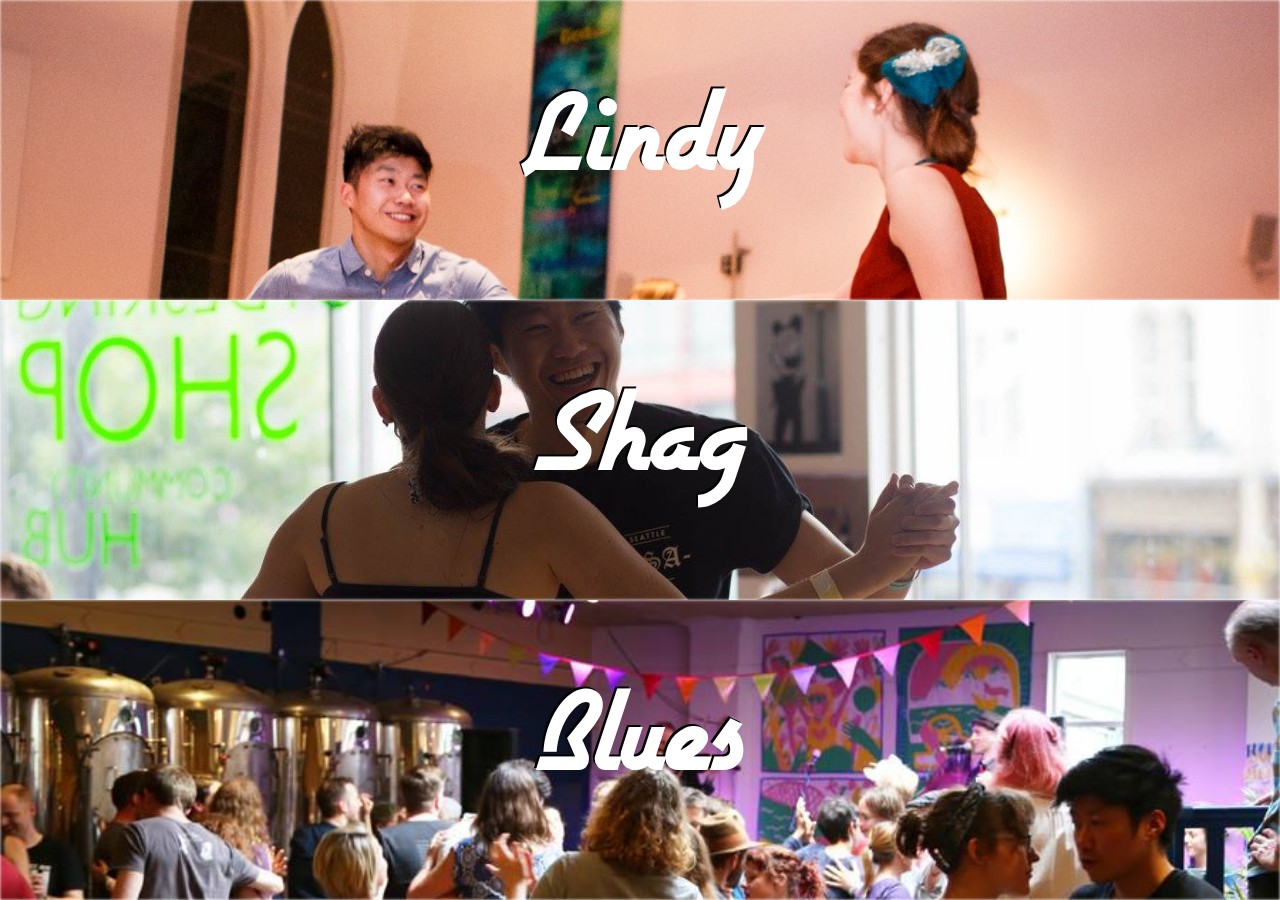
<file: index.html>
<!DOCTYPE html>
<html>
	<head>
		<meta charset="UTF-8">
		<meta name="apple-mobile-web-app-capable" content="yes">
		<meta name="viewport" content="width=device-width, initial-scale=1">
		<meta name="description" content="">
		<meta rel="author" href="">
		<meta rel="publisher" href="">
		<meta name="theme-color" content="#ffffff">

		<title>ilovedancing</title>
		<link rel="apple-touch-icon" sizes="180x180" href="/favicons/apple-touch-icon.png">
		<link rel="icon" type="image/png" sizes="32x32" href="/favicons/favicon-32x32.png">
		<link rel="icon" type="image/png" sizes="16x16" href="/favicons/favicon-16x16.png">
		<link rel="manifest" href="/favicons/manifest.json">
		<link rel="mask-icon" href="/favicons/safari-pinned-tab.svg" color="#5bbad5">
		<link rel="stylesheet" href="assets/css/main.css">
	</head>
	<body>

		<div class="panels">
	<div class="panel panel-1">
		<p class="blurb">The Lindy hop is an American dance which was born in Harlem, New York City in 1928. <br/> In its development, the Lindy hop combined elements of both partnered and solo dancing by using the movements, and improvisation of African-American dances along with the formal eight-count structure of European partner dances. <br/> Lindy hop is sometimes referred to as a street dance, referring to its improvisational and social nature.
</p>
		<p class="title">Lindy</p>
	</div>
	<div class="panel panel-2">
		<p class="blurb">The Collegiate Shag (or "Shag") is a partner dance done primarily to uptempo swing. <br/> It belongs to the swing family of American vernacular dances that arose in the 1920s and 30s. It is believed that the dance originated within the African American community[1] of the Carolinas in the 1920s, later spreading across the United States during the 1930s. <br/> Because the basic step takes up such a small space, the Shag can also be danced to fast music.
</p>
		<p class="title">Shag</p>
	</div>
	<div class="panel panel-3">
		<p class="blurb">Blues dancing is a family of historical dances that developed alongside and were danced to blues music, or the contemporary dances that are danced in that aesthetic. <br/> There are now blues dancing communities throughout the international swing dancing community, though local communities vary, reflecting local social and cultural values and contexts. The spread of blues dancing has been largely a result of individual dancers traveling between local communities and establishing blues scenes.
</p>
		<p class="title">Blues</p>
	</div>
</div>

		<script src="assets/js/functions.js"></script>
	</body>
</html>
</file>
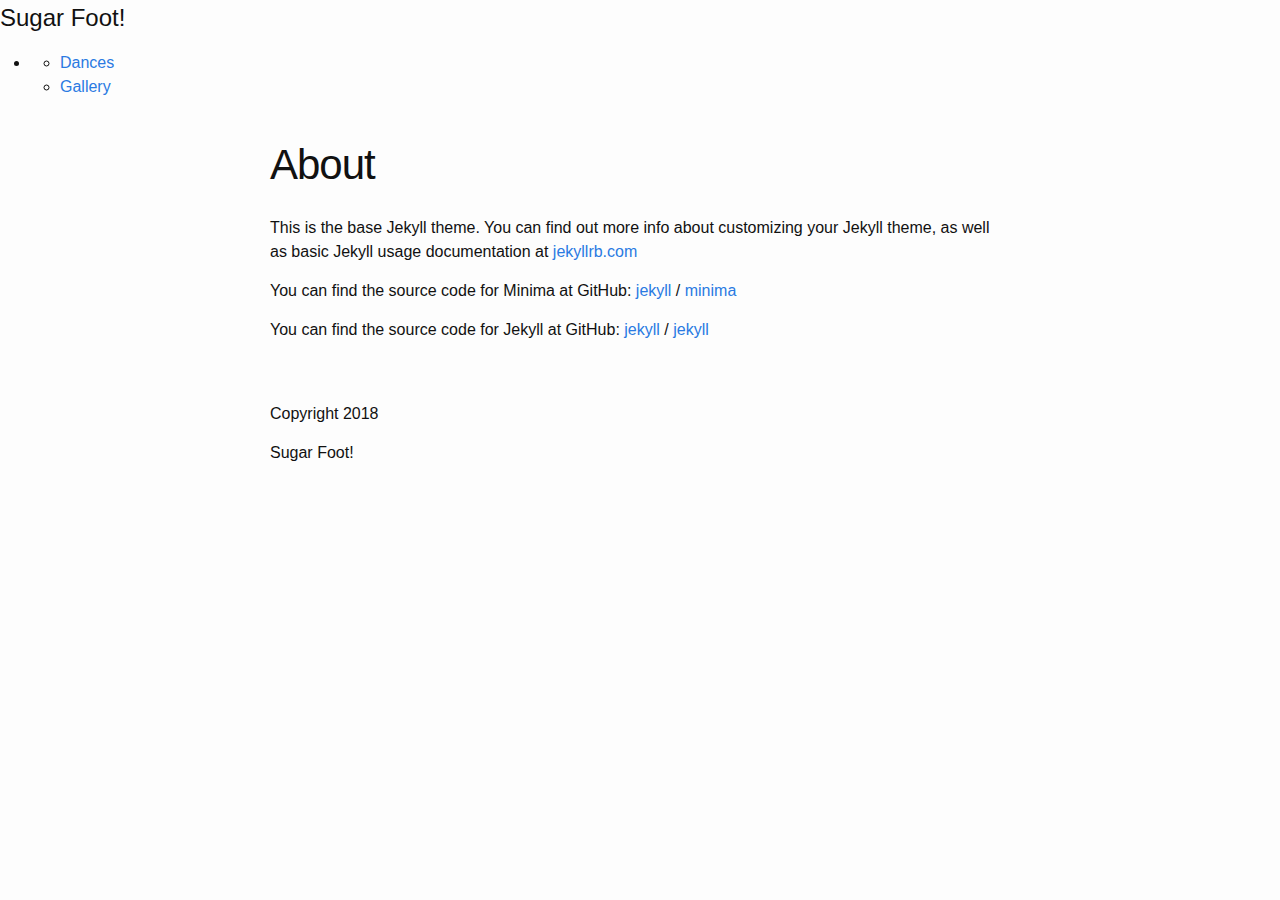
<file: about/index.html>
<!DOCTYPE html>
<html lang="en">

  <head>
  <meta charset="utf-8">
  <meta http-equiv="X-UA-Compatible" content="IE=edge">
  <meta name="viewport" content="width=device-width, initial-scale=1">
  <!-- Begin Jekyll SEO tag v2.4.0 -->
<title>About</title>
<meta name="generator" content="Jekyll v3.7.0" />
<meta property="og:title" content="About" />
<meta property="og:locale" content="en_US" />
<link rel="canonical" href="http://localhost:8800/about/" />
<meta property="og:url" content="http://localhost:8800/about/" />
<script type="application/ld+json">
{"@type":"WebSite","url":"http://localhost:8800/about/","headline":"About","@context":"http://schema.org"}</script>
<!-- End Jekyll SEO tag -->

  <link rel="stylesheet" href="/assets/main.css">
  <link rel="alternate" type="application/rss+xml" title="" href="/feed.xml">
  
</head>


  <body>

    <header>

	<h2>Sugar Foot!</h2>
	<nav>
		<ul class="outerUL">
			<li>
				<div class="navLine">
					<div></div>
				</div>
				<ul class="dropDown">
					<li>
						<a href="#">Dances</a>
					</li>
					<li>
						<a href="#" class="notAvailable">Gallery</a>
					</li>
				</ul>
			</li>
		</ul>
	</nav>
</header>

    <main class="page-content" aria-label="Content">
      <div class="wrapper">
        <article class="post">

  <header class="post-header">
    <h1 class="post-title">About</h1>
  </header>

  <div class="post-content">
    <p>This is the base Jekyll theme. You can find out more info about customizing your Jekyll theme, as well as basic Jekyll usage documentation at <a href="https://jekyllrb.com/">jekyllrb.com</a></p>

<p>You can find the source code for Minima at GitHub:
<a href="https://github.com/jekyll">jekyll</a> /
<a href="https://github.com/jekyll/minima">minima</a></p>

<p>You can find the source code for Jekyll at GitHub:
<a href="https://github.com/jekyll">jekyll</a> /
<a href="https://github.com/jekyll/jekyll">jekyll</a></p>


  </div>

</article>

      </div>
    </main>

    <footer class="footer">

	<div class="container">
		<div class="wrapper">
			<div class="copyRight">
				<h4>
					Copyright 2018
				</h4>			
			</div>
			<div class="footerText">
				<h4>
					Sugar Foot!
				</h4>			
			</div>
		</div>
	</div>
</footer>

  </body>

</html>
</file>
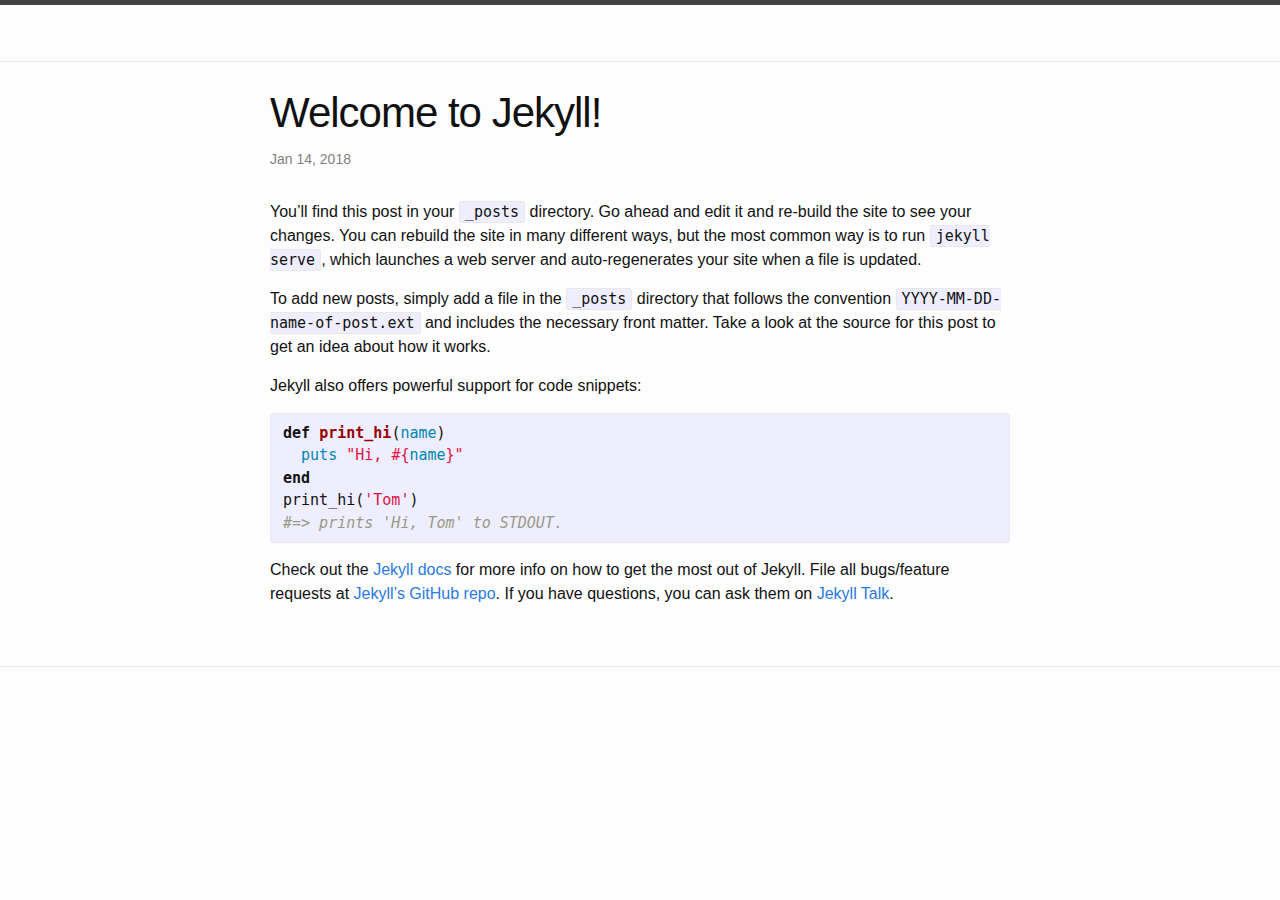
<file: jekyll/update/2018/01/14/welcome-to-jekyll.html>
<!DOCTYPE html>
<html lang="en">

  <head>
  <meta charset="utf-8">
  <meta http-equiv="X-UA-Compatible" content="IE=edge">
  <meta name="viewport" content="width=device-width, initial-scale=1">
  <!-- Begin Jekyll SEO tag v2.4.0 -->
<title>Welcome to Jekyll!</title>
<meta name="generator" content="Jekyll v3.7.0" />
<meta property="og:title" content="Welcome to Jekyll!" />
<meta property="og:locale" content="en_US" />
<meta name="description" content="You’ll find this post in your _posts directory. Go ahead and edit it and re-build the site to see your changes. You can rebuild the site in many different ways, but the most common way is to run jekyll serve, which launches a web server and auto-regenerates your site when a file is updated." />
<meta property="og:description" content="You’ll find this post in your _posts directory. Go ahead and edit it and re-build the site to see your changes. You can rebuild the site in many different ways, but the most common way is to run jekyll serve, which launches a web server and auto-regenerates your site when a file is updated." />
<link rel="canonical" href="http://localhost:7000/jekyll/update/2018/01/14/welcome-to-jekyll.html" />
<meta property="og:url" content="http://localhost:7000/jekyll/update/2018/01/14/welcome-to-jekyll.html" />
<meta property="og:type" content="article" />
<meta property="article:published_time" content="2018-01-14T15:53:41-08:00" />
<script type="application/ld+json">
{"description":"You’ll find this post in your _posts directory. Go ahead and edit it and re-build the site to see your changes. You can rebuild the site in many different ways, but the most common way is to run jekyll serve, which launches a web server and auto-regenerates your site when a file is updated.","@type":"BlogPosting","url":"http://localhost:7000/jekyll/update/2018/01/14/welcome-to-jekyll.html","headline":"Welcome to Jekyll!","dateModified":"2018-01-14T15:53:41-08:00","datePublished":"2018-01-14T15:53:41-08:00","mainEntityOfPage":{"@type":"WebPage","@id":"http://localhost:7000/jekyll/update/2018/01/14/welcome-to-jekyll.html"},"@context":"http://schema.org"}</script>
<!-- End Jekyll SEO tag -->

  <link rel="stylesheet" href="/assets/main.css">
  <link rel="alternate" type="application/rss+xml" title="" href="/feed.xml">
  
</head>


  <body>

    <header class="site-header" role="banner">

  <div class="wrapper">
    
    
    <a class="site-title" rel="author" href="/"></a>

    
      <nav class="site-nav">
        <input type="checkbox" id="nav-trigger" class="nav-trigger" />
        <label for="nav-trigger">
          <span class="menu-icon">
            <svg viewBox="0 0 18 15" width="18px" height="15px">
              <path fill="#424242" d="M18,1.484c0,0.82-0.665,1.484-1.484,1.484H1.484C0.665,2.969,0,2.304,0,1.484l0,0C0,0.665,0.665,0,1.484,0 h15.031C17.335,0,18,0.665,18,1.484L18,1.484z"/>
              <path fill="#424242" d="M18,7.516C18,8.335,17.335,9,16.516,9H1.484C0.665,9,0,8.335,0,7.516l0,0c0-0.82,0.665-1.484,1.484-1.484 h15.031C17.335,6.031,18,6.696,18,7.516L18,7.516z"/>
              <path fill="#424242" d="M18,13.516C18,14.335,17.335,15,16.516,15H1.484C0.665,15,0,14.335,0,13.516l0,0 c0-0.82,0.665-1.484,1.484-1.484h15.031C17.335,12.031,18,12.696,18,13.516L18,13.516z"/>
            </svg>
          </span>
        </label>

        <div class="trigger">
          
            
            
          
            
            
          
            
            
          
            
            
          
            
            
          
        </div>
      </nav>
    
  </div>
</header>


    <main class="page-content" aria-label="Content">
      <div class="wrapper">
        <article class="post h-entry" itemscope itemtype="http://schema.org/BlogPosting">

  <header class="post-header">
    <h1 class="post-title p-name" itemprop="name headline">Welcome to Jekyll!</h1>
    <p class="post-meta">
      <time class="dt-published" datetime="2018-01-14T15:53:41-08:00" itemprop="datePublished">
        
        Jan 14, 2018
      </time>
      </p>
  </header>

  <div class="post-content e-content" itemprop="articleBody">
    <p>You’ll find this post in your <code class="highlighter-rouge">_posts</code> directory. Go ahead and edit it and re-build the site to see your changes. You can rebuild the site in many different ways, but the most common way is to run <code class="highlighter-rouge">jekyll serve</code>, which launches a web server and auto-regenerates your site when a file is updated.</p>

<p>To add new posts, simply add a file in the <code class="highlighter-rouge">_posts</code> directory that follows the convention <code class="highlighter-rouge">YYYY-MM-DD-name-of-post.ext</code> and includes the necessary front matter. Take a look at the source for this post to get an idea about how it works.</p>

<p>Jekyll also offers powerful support for code snippets:</p>

<figure class="highlight"><pre><code class="language-ruby" data-lang="ruby"><span class="k">def</span> <span class="nf">print_hi</span><span class="p">(</span><span class="nb">name</span><span class="p">)</span>
  <span class="nb">puts</span> <span class="s2">"Hi, </span><span class="si">#{</span><span class="nb">name</span><span class="si">}</span><span class="s2">"</span>
<span class="k">end</span>
<span class="n">print_hi</span><span class="p">(</span><span class="s1">'Tom'</span><span class="p">)</span>
<span class="c1">#=&gt; prints 'Hi, Tom' to STDOUT.</span></code></pre></figure>

<p>Check out the <a href="https://jekyllrb.com/docs/home">Jekyll docs</a> for more info on how to get the most out of Jekyll. File all bugs/feature requests at <a href="https://github.com/jekyll/jekyll">Jekyll’s GitHub repo</a>. If you have questions, you can ask them on <a href="https://talk.jekyllrb.com/">Jekyll Talk</a>.</p>


  </div>

  

  <a class="u-url" href="/jekyll/update/2018/01/14/welcome-to-jekyll.html" hidden></a>
</article>

      </div>
    </main>

    <footer class="site-footer h-card">
  <data class="u-url" href="/"></data>

  <div class="wrapper">

    <h2 class="footer-heading"></h2>

    <div class="footer-col-wrapper">
      <div class="footer-col footer-col-1">
        <ul class="contact-list">
          <li class="p-name">
            
              
            
            </li>
            
        </ul>
      </div>

      <div class="footer-col footer-col-2">
        <ul class="social-media-list">
  
  
  
  
  
  
  
  
  
  
  
</ul>

      </div>

      <div class="footer-col footer-col-3">
        <p></p>
      </div>
    </div>

  </div>

</footer>


  </body>

</html>
</file>
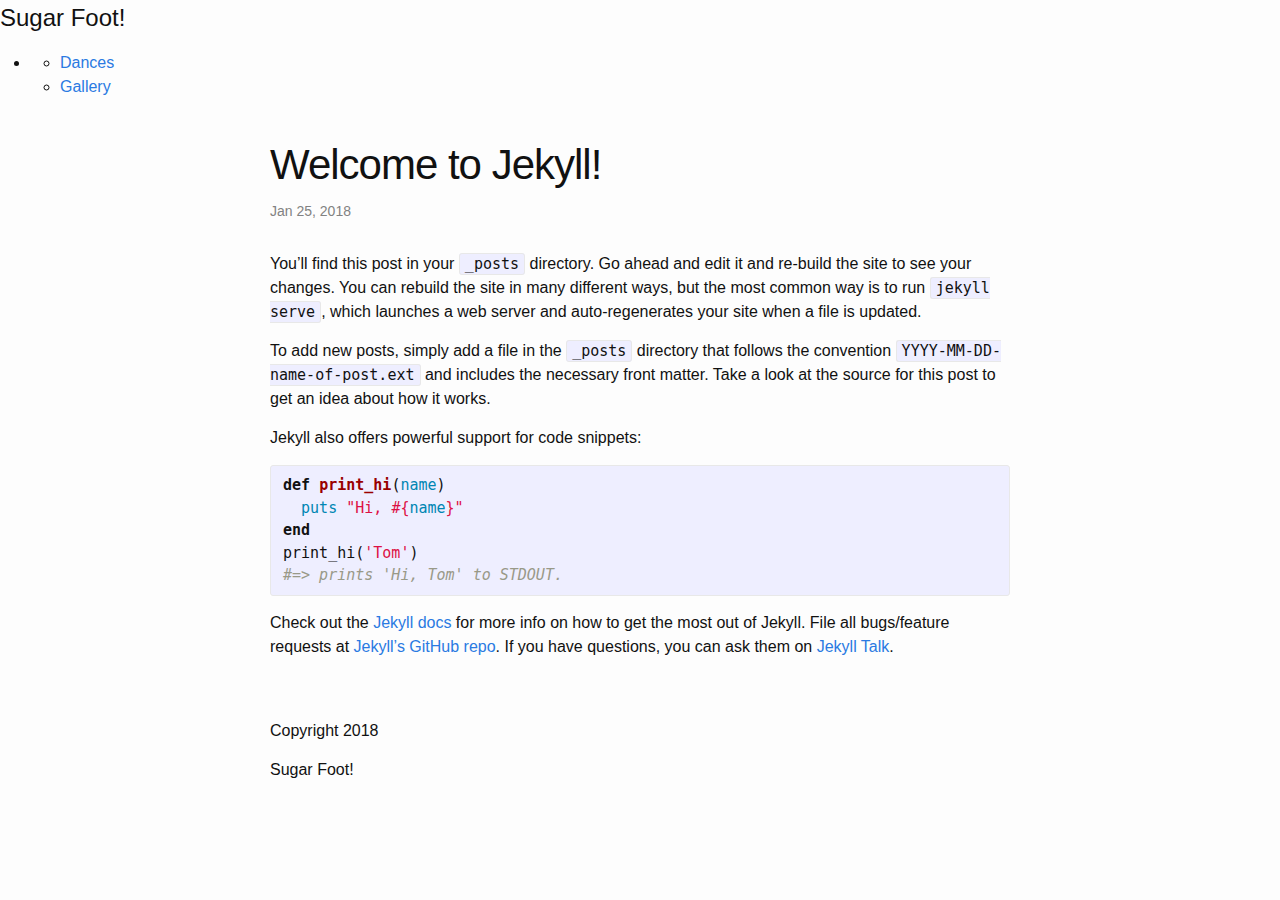
<file: jekyll/update/2018/01/25/welcome-to-jekyll.html>
<!DOCTYPE html>
<html lang="en">

  <head>
  <meta charset="utf-8">
  <meta http-equiv="X-UA-Compatible" content="IE=edge">
  <meta name="viewport" content="width=device-width, initial-scale=1">
  <!-- Begin Jekyll SEO tag v2.4.0 -->
<title>Welcome to Jekyll!</title>
<meta name="generator" content="Jekyll v3.7.0" />
<meta property="og:title" content="Welcome to Jekyll!" />
<meta property="og:locale" content="en_US" />
<meta name="description" content="You’ll find this post in your _posts directory. Go ahead and edit it and re-build the site to see your changes. You can rebuild the site in many different ways, but the most common way is to run jekyll serve, which launches a web server and auto-regenerates your site when a file is updated." />
<meta property="og:description" content="You’ll find this post in your _posts directory. Go ahead and edit it and re-build the site to see your changes. You can rebuild the site in many different ways, but the most common way is to run jekyll serve, which launches a web server and auto-regenerates your site when a file is updated." />
<link rel="canonical" href="http://localhost:8800/jekyll/update/2018/01/25/welcome-to-jekyll.html" />
<meta property="og:url" content="http://localhost:8800/jekyll/update/2018/01/25/welcome-to-jekyll.html" />
<meta property="og:type" content="article" />
<meta property="article:published_time" content="2018-01-25T15:49:31-08:00" />
<script type="application/ld+json">
{"description":"You’ll find this post in your _posts directory. Go ahead and edit it and re-build the site to see your changes. You can rebuild the site in many different ways, but the most common way is to run jekyll serve, which launches a web server and auto-regenerates your site when a file is updated.","@type":"BlogPosting","url":"http://localhost:8800/jekyll/update/2018/01/25/welcome-to-jekyll.html","headline":"Welcome to Jekyll!","dateModified":"2018-01-25T15:49:31-08:00","datePublished":"2018-01-25T15:49:31-08:00","mainEntityOfPage":{"@type":"WebPage","@id":"http://localhost:8800/jekyll/update/2018/01/25/welcome-to-jekyll.html"},"@context":"http://schema.org"}</script>
<!-- End Jekyll SEO tag -->

  <link rel="stylesheet" href="/assets/main.css">
  <link rel="alternate" type="application/rss+xml" title="" href="/feed.xml">
  
</head>


  <body>

    <header>

	<h2>Sugar Foot!</h2>
	<nav>
		<ul class="outerUL">
			<li>
				<div class="navLine">
					<div></div>
				</div>
				<ul class="dropDown">
					<li>
						<a href="#">Dances</a>
					</li>
					<li>
						<a href="#" class="notAvailable">Gallery</a>
					</li>
				</ul>
			</li>
		</ul>
	</nav>
</header>

    <main class="page-content" aria-label="Content">
      <div class="wrapper">
        <article class="post h-entry" itemscope itemtype="http://schema.org/BlogPosting">

  <header class="post-header">
    <h1 class="post-title p-name" itemprop="name headline">Welcome to Jekyll!</h1>
    <p class="post-meta">
      <time class="dt-published" datetime="2018-01-25T15:49:31-08:00" itemprop="datePublished">
        
        Jan 25, 2018
      </time>
      </p>
  </header>

  <div class="post-content e-content" itemprop="articleBody">
    <p>You’ll find this post in your <code class="highlighter-rouge">_posts</code> directory. Go ahead and edit it and re-build the site to see your changes. You can rebuild the site in many different ways, but the most common way is to run <code class="highlighter-rouge">jekyll serve</code>, which launches a web server and auto-regenerates your site when a file is updated.</p>

<p>To add new posts, simply add a file in the <code class="highlighter-rouge">_posts</code> directory that follows the convention <code class="highlighter-rouge">YYYY-MM-DD-name-of-post.ext</code> and includes the necessary front matter. Take a look at the source for this post to get an idea about how it works.</p>

<p>Jekyll also offers powerful support for code snippets:</p>

<figure class="highlight"><pre><code class="language-ruby" data-lang="ruby"><span class="k">def</span> <span class="nf">print_hi</span><span class="p">(</span><span class="nb">name</span><span class="p">)</span>
  <span class="nb">puts</span> <span class="s2">"Hi, </span><span class="si">#{</span><span class="nb">name</span><span class="si">}</span><span class="s2">"</span>
<span class="k">end</span>
<span class="n">print_hi</span><span class="p">(</span><span class="s1">'Tom'</span><span class="p">)</span>
<span class="c1">#=&gt; prints 'Hi, Tom' to STDOUT.</span></code></pre></figure>

<p>Check out the <a href="https://jekyllrb.com/docs/home">Jekyll docs</a> for more info on how to get the most out of Jekyll. File all bugs/feature requests at <a href="https://github.com/jekyll/jekyll">Jekyll’s GitHub repo</a>. If you have questions, you can ask them on <a href="https://talk.jekyllrb.com/">Jekyll Talk</a>.</p>


  </div>

  

  <a class="u-url" href="/jekyll/update/2018/01/25/welcome-to-jekyll.html" hidden></a>
</article>

      </div>
    </main>

    <footer class="footer">

	<div class="container">
		<div class="wrapper">
			<div class="copyRight">
				<h4>
					Copyright 2018
				</h4>			
			</div>
			<div class="footerText">
				<h4>
					Sugar Foot!
				</h4>			
			</div>
		</div>
	</div>
</footer>

  </body>

</html>
</file>
<file: assets/css/main.css>
/* 
  Animation: bounceOut
  Source: Bounce.Js */
@-webkit-keyframes animation {
  0% {
    height: 0%;
    width: 0%;
    -webkit-transform: matrix3d(0, 0, 0, 0, 0, 0, 0, 0, 0, 0, 1, 0, 0, 0, 0, 1);
    transform: matrix3d(0, 0, 0, 0, 0, 0, 0, 0, 0, 0, 1, 0, 0, 0, 0, 1); }
  3.333333% {
    height: 100%;
    width: 100%;
    -webkit-transform: matrix3d(0.34323, 0.11487, 0, 0, 0.07506, 0.34323, 0, 0, 0, 0, 1, 0, 0, 0, 0, 1);
    transform: matrix3d(0.34323, 0.11487, 0, 0, 0.07506, 0.34323, 0, 0, 0, 0, 1, 0, 0, 0, 0, 1); }
  6.666667% {
    -webkit-transform: matrix3d(0.65416, 0.2159, 0, 0, 0.14115, 0.65416, 0, 0, 0, 0, 1, 0, 0, 0, 0, 1);
    transform: matrix3d(0.65416, 0.2159, 0, 0, 0.14115, 0.65416, 0, 0, 0, 0, 1, 0, 0, 0, 0, 1); }
  10% {
    -webkit-transform: matrix3d(0.88518, 0.18431, 0, 0, 0.1219, 0.88518, 0, 0, 0, 0, 1, 0, 0, 0, 0, 1);
    transform: matrix3d(0.88518, 0.18431, 0, 0, 0.1219, 0.88518, 0, 0, 0, 0, 1, 0, 0, 0, 0, 1); }
  13.333333% {
    -webkit-transform: matrix3d(1.02792, 0.0976, 0, 0, 0.06496, 1.02792, 0, 0, 0, 0, 1, 0, 0, 0, 0, 1);
    transform: matrix3d(1.02792, 0.0976, 0, 0, 0.06496, 1.02792, 0, 0, 0, 0, 1, 0, 0, 0, 0, 1); }
  16.666667% {
    -webkit-transform: matrix3d(1.09602, 0.02621, 0, 0, 0.01747, 1.09602, 0, 0, 0, 0, 1, 0, 0, 0, 0, 1);
    transform: matrix3d(1.09602, 0.02621, 0, 0, 0.01747, 1.09602, 0, 0, 0, 0, 1, 0, 0, 0, 0, 1); }
  20% {
    -webkit-transform: matrix3d(1.1117, -0.0094, 0, 0, -0.00627, 1.1117, 0, 0, 0, 0, 1, 0, 0, 0, 0, 1);
    transform: matrix3d(1.1117, -0.0094, 0, 0, -0.00627, 1.1117, 0, 0, 0, 0, 1, 0, 0, 0, 0, 1); }
  23.333333% {
    -webkit-transform: matrix3d(1.09709, -0.01805, 0, 0, -0.01203, 1.09709, 0, 0, 0, 0, 1, 0, 0, 0, 0, 1);
    transform: matrix3d(1.09709, -0.01805, 0, 0, -0.01203, 1.09709, 0, 0, 0, 0, 1, 0, 0, 0, 0, 1); }
  26.666667% {
    -webkit-transform: matrix3d(1.0698, -0.0143, 0, 0, -0.00954, 1.0698, 0, 0, 0, 0, 1, 0, 0, 0, 0, 1);
    transform: matrix3d(1.0698, -0.0143, 0, 0, -0.00954, 1.0698, 0, 0, 0, 0, 1, 0, 0, 0, 0, 1); }
  30% {
    -webkit-transform: matrix3d(1.04151, -0.00794, 0, 0, -0.0053, 1.04151, 0, 0, 0, 0, 1, 0, 0, 0, 0, 1);
    transform: matrix3d(1.04151, -0.00794, 0, 0, -0.0053, 1.04151, 0, 0, 0, 0, 1, 0, 0, 0, 0, 1); }
  33.333333% {
    -webkit-transform: matrix3d(1.01844, -0.00306, 0, 0, -0.00204, 1.01844, 0, 0, 0, 0, 1, 0, 0, 0, 0, 1);
    transform: matrix3d(1.01844, -0.00306, 0, 0, -0.00204, 1.01844, 0, 0, 0, 0, 1, 0, 0, 0, 0, 1); }
  36.666667% {
    -webkit-transform: matrix3d(1.00277, -0.00038, 0, 0, -0.00025, 1.00277, 0, 0, 0, 0, 1, 0, 0, 0, 0, 1);
    transform: matrix3d(1.00277, -0.00038, 0, 0, -0.00025, 1.00277, 0, 0, 0, 0, 1, 0, 0, 0, 0, 1); }
  40% {
    -webkit-transform: matrix3d(0.99411, 0.00064, 0, 0, 0.00043, 0.99411, 0, 0, 0, 0, 1, 0, 0, 0, 0, 1);
    transform: matrix3d(0.99411, 0.00064, 0, 0, 0.00043, 0.99411, 0, 0, 0, 0, 1, 0, 0, 0, 0, 1); }
  43.333333% {
    -webkit-transform: matrix3d(0.99083, 0.00076, 0, 0, 0.0005, 0.99083, 0, 0, 0, 0, 1, 0, 0, 0, 0, 1);
    transform: matrix3d(0.99083, 0.00076, 0, 0, 0.0005, 0.99083, 0, 0, 0, 0, 1, 0, 0, 0, 0, 1); }
  46.666667% {
    -webkit-transform: matrix3d(0.991, 0.00053, 0, 0, 0.00035, 0.991, 0, 0, 0, 0, 1, 0, 0, 0, 0, 1);
    transform: matrix3d(0.991, 0.00053, 0, 0, 0.00035, 0.991, 0, 0, 0, 0, 1, 0, 0, 0, 0, 1); }
  50% {
    -webkit-transform: matrix3d(0.99292, 0.00027, 0, 0, 0.00018, 0.99292, 0, 0, 0, 0, 1, 0, 0, 0, 0, 1);
    transform: matrix3d(0.99292, 0.00027, 0, 0, 0.00018, 0.99292, 0, 0, 0, 0, 1, 0, 0, 0, 0, 1); }
  53.333333% {
    -webkit-transform: matrix3d(0.99535, 0.00008, 0, 0, 0.00006, 0.99535, 0, 0, 0, 0, 1, 0, 0, 0, 0, 1);
    transform: matrix3d(0.99535, 0.00008, 0, 0, 0.00006, 0.99535, 0, 0, 0, 0, 1, 0, 0, 0, 0, 1); }
  56.666667% {
    -webkit-transform: matrix3d(0.99755, -0.00001, 0, 0, 0, 0.99755, 0, 0, 0, 0, 1, 0, 0, 0, 0, 1);
    transform: matrix3d(0.99755, -0.00001, 0, 0, 0, 0.99755, 0, 0, 0, 0, 1, 0, 0, 0, 0, 1); }
  60% {
    -webkit-transform: matrix3d(0.99919, -0.00004, 0, 0, -0.00002, 0.99919, 0, 0, 0, 0, 1, 0, 0, 0, 0, 1);
    transform: matrix3d(0.99919, -0.00004, 0, 0, -0.00002, 0.99919, 0, 0, 0, 0, 1, 0, 0, 0, 0, 1); }
  63.333333% {
    -webkit-transform: matrix3d(1.0002, -0.00003, 0, 0, -0.00002, 1.0002, 0, 0, 0, 0, 1, 0, 0, 0, 0, 1);
    transform: matrix3d(1.0002, -0.00003, 0, 0, -0.00002, 1.0002, 0, 0, 0, 0, 1, 0, 0, 0, 0, 1); }
  66.666667% {
    -webkit-transform: matrix3d(1.00068, -0.00002, 0, 0, -0.00001, 1.00068, 0, 0, 0, 0, 1, 0, 0, 0, 0, 1);
    transform: matrix3d(1.00068, -0.00002, 0, 0, -0.00001, 1.00068, 0, 0, 0, 0, 1, 0, 0, 0, 0, 1); }
  70% {
    -webkit-transform: matrix3d(1.00079, -0.00001, 0, 0, -0.00001, 1.00079, 0, 0, 0, 0, 1, 0, 0, 0, 0, 1);
    transform: matrix3d(1.00079, -0.00001, 0, 0, -0.00001, 1.00079, 0, 0, 0, 0, 1, 0, 0, 0, 0, 1); }
  73.333333% {
    -webkit-transform: matrix3d(1.00069, 0, 0, 0, 0, 1.00069, 0, 0, 0, 0, 1, 0, 0, 0, 0, 1);
    transform: matrix3d(1.00069, 0, 0, 0, 0, 1.00069, 0, 0, 0, 0, 1, 0, 0, 0, 0, 1); }
  76.666667% {
    -webkit-transform: matrix3d(1.00049, 0, 0, 0, 0, 1.00049, 0, 0, 0, 0, 1, 0, 0, 0, 0, 1);
    transform: matrix3d(1.00049, 0, 0, 0, 0, 1.00049, 0, 0, 0, 0, 1, 0, 0, 0, 0, 1); }
  80% {
    -webkit-transform: matrix3d(1.00029, 0, 0, 0, 0, 1.00029, 0, 0, 0, 0, 1, 0, 0, 0, 0, 1);
    transform: matrix3d(1.00029, 0, 0, 0, 0, 1.00029, 0, 0, 0, 0, 1, 0, 0, 0, 0, 1); }
  83.333333% {
    -webkit-transform: matrix3d(1.00013, 0, 0, 0, 0, 1.00013, 0, 0, 0, 0, 1, 0, 0, 0, 0, 1);
    transform: matrix3d(1.00013, 0, 0, 0, 0, 1.00013, 0, 0, 0, 0, 1, 0, 0, 0, 0, 1); }
  86.666667% {
    -webkit-transform: matrix3d(1.00002, 0, 0, 0, 0, 1.00002, 0, 0, 0, 0, 1, 0, 0, 0, 0, 1);
    transform: matrix3d(1.00002, 0, 0, 0, 0, 1.00002, 0, 0, 0, 0, 1, 0, 0, 0, 0, 1); }
  90% {
    -webkit-transform: matrix3d(0.99996, 0, 0, 0, 0, 0.99996, 0, 0, 0, 0, 1, 0, 0, 0, 0, 1);
    transform: matrix3d(0.99996, 0, 0, 0, 0, 0.99996, 0, 0, 0, 0, 1, 0, 0, 0, 0, 1); }
  93.333333% {
    -webkit-transform: matrix3d(0.99994, 0, 0, 0, 0, 0.99994, 0, 0, 0, 0, 1, 0, 0, 0, 0, 1);
    transform: matrix3d(0.99994, 0, 0, 0, 0, 0.99994, 0, 0, 0, 0, 1, 0, 0, 0, 0, 1); }
  96.666667% {
    -webkit-transform: matrix3d(0.99994, 0, 0, 0, 0, 0.99994, 0, 0, 0, 0, 1, 0, 0, 0, 0, 1);
    transform: matrix3d(0.99994, 0, 0, 0, 0, 0.99994, 0, 0, 0, 0, 1, 0, 0, 0, 0, 1); }
  100% {
    height: 100%;
    width: 100%;
    -webkit-transform: matrix3d(1, 0, 0, 0, 0, 1, 0, 0, 0, 0, 1, 0, 0, 0, 0, 1);
    transform: matrix3d(1, 0, 0, 0, 0, 1, 0, 0, 0, 0, 1, 0, 0, 0, 0, 1); } }
@keyframes animation {
  0% {
    height: 0%;
    width: 0%;
    -webkit-transform: matrix3d(0, 0, 0, 0, 0, 0, 0, 0, 0, 0, 1, 0, 0, 0, 0, 1);
    transform: matrix3d(0, 0, 0, 0, 0, 0, 0, 0, 0, 0, 1, 0, 0, 0, 0, 1); }
  3.333333% {
    height: 100%;
    width: 100%;
    -webkit-transform: matrix3d(0.34323, 0.11487, 0, 0, 0.07506, 0.34323, 0, 0, 0, 0, 1, 0, 0, 0, 0, 1);
    transform: matrix3d(0.34323, 0.11487, 0, 0, 0.07506, 0.34323, 0, 0, 0, 0, 1, 0, 0, 0, 0, 1); }
  6.666667% {
    -webkit-transform: matrix3d(0.65416, 0.2159, 0, 0, 0.14115, 0.65416, 0, 0, 0, 0, 1, 0, 0, 0, 0, 1);
    transform: matrix3d(0.65416, 0.2159, 0, 0, 0.14115, 0.65416, 0, 0, 0, 0, 1, 0, 0, 0, 0, 1); }
  10% {
    -webkit-transform: matrix3d(0.88518, 0.18431, 0, 0, 0.1219, 0.88518, 0, 0, 0, 0, 1, 0, 0, 0, 0, 1);
    transform: matrix3d(0.88518, 0.18431, 0, 0, 0.1219, 0.88518, 0, 0, 0, 0, 1, 0, 0, 0, 0, 1); }
  13.333333% {
    -webkit-transform: matrix3d(1.02792, 0.0976, 0, 0, 0.06496, 1.02792, 0, 0, 0, 0, 1, 0, 0, 0, 0, 1);
    transform: matrix3d(1.02792, 0.0976, 0, 0, 0.06496, 1.02792, 0, 0, 0, 0, 1, 0, 0, 0, 0, 1); }
  16.666667% {
    -webkit-transform: matrix3d(1.09602, 0.02621, 0, 0, 0.01747, 1.09602, 0, 0, 0, 0, 1, 0, 0, 0, 0, 1);
    transform: matrix3d(1.09602, 0.02621, 0, 0, 0.01747, 1.09602, 0, 0, 0, 0, 1, 0, 0, 0, 0, 1); }
  20% {
    -webkit-transform: matrix3d(1.1117, -0.0094, 0, 0, -0.00627, 1.1117, 0, 0, 0, 0, 1, 0, 0, 0, 0, 1);
    transform: matrix3d(1.1117, -0.0094, 0, 0, -0.00627, 1.1117, 0, 0, 0, 0, 1, 0, 0, 0, 0, 1); }
  23.333333% {
    -webkit-transform: matrix3d(1.09709, -0.01805, 0, 0, -0.01203, 1.09709, 0, 0, 0, 0, 1, 0, 0, 0, 0, 1);
    transform: matrix3d(1.09709, -0.01805, 0, 0, -0.01203, 1.09709, 0, 0, 0, 0, 1, 0, 0, 0, 0, 1); }
  26.666667% {
    -webkit-transform: matrix3d(1.0698, -0.0143, 0, 0, -0.00954, 1.0698, 0, 0, 0, 0, 1, 0, 0, 0, 0, 1);
    transform: matrix3d(1.0698, -0.0143, 0, 0, -0.00954, 1.0698, 0, 0, 0, 0, 1, 0, 0, 0, 0, 1); }
  30% {
    -webkit-transform: matrix3d(1.04151, -0.00794, 0, 0, -0.0053, 1.04151, 0, 0, 0, 0, 1, 0, 0, 0, 0, 1);
    transform: matrix3d(1.04151, -0.00794, 0, 0, -0.0053, 1.04151, 0, 0, 0, 0, 1, 0, 0, 0, 0, 1); }
  33.333333% {
    -webkit-transform: matrix3d(1.01844, -0.00306, 0, 0, -0.00204, 1.01844, 0, 0, 0, 0, 1, 0, 0, 0, 0, 1);
    transform: matrix3d(1.01844, -0.00306, 0, 0, -0.00204, 1.01844, 0, 0, 0, 0, 1, 0, 0, 0, 0, 1); }
  36.666667% {
    -webkit-transform: matrix3d(1.00277, -0.00038, 0, 0, -0.00025, 1.00277, 0, 0, 0, 0, 1, 0, 0, 0, 0, 1);
    transform: matrix3d(1.00277, -0.00038, 0, 0, -0.00025, 1.00277, 0, 0, 0, 0, 1, 0, 0, 0, 0, 1); }
  40% {
    -webkit-transform: matrix3d(0.99411, 0.00064, 0, 0, 0.00043, 0.99411, 0, 0, 0, 0, 1, 0, 0, 0, 0, 1);
    transform: matrix3d(0.99411, 0.00064, 0, 0, 0.00043, 0.99411, 0, 0, 0, 0, 1, 0, 0, 0, 0, 1); }
  43.333333% {
    -webkit-transform: matrix3d(0.99083, 0.00076, 0, 0, 0.0005, 0.99083, 0, 0, 0, 0, 1, 0, 0, 0, 0, 1);
    transform: matrix3d(0.99083, 0.00076, 0, 0, 0.0005, 0.99083, 0, 0, 0, 0, 1, 0, 0, 0, 0, 1); }
  46.666667% {
    -webkit-transform: matrix3d(0.991, 0.00053, 0, 0, 0.00035, 0.991, 0, 0, 0, 0, 1, 0, 0, 0, 0, 1);
    transform: matrix3d(0.991, 0.00053, 0, 0, 0.00035, 0.991, 0, 0, 0, 0, 1, 0, 0, 0, 0, 1); }
  50% {
    -webkit-transform: matrix3d(0.99292, 0.00027, 0, 0, 0.00018, 0.99292, 0, 0, 0, 0, 1, 0, 0, 0, 0, 1);
    transform: matrix3d(0.99292, 0.00027, 0, 0, 0.00018, 0.99292, 0, 0, 0, 0, 1, 0, 0, 0, 0, 1); }
  53.333333% {
    -webkit-transform: matrix3d(0.99535, 0.00008, 0, 0, 0.00006, 0.99535, 0, 0, 0, 0, 1, 0, 0, 0, 0, 1);
    transform: matrix3d(0.99535, 0.00008, 0, 0, 0.00006, 0.99535, 0, 0, 0, 0, 1, 0, 0, 0, 0, 1); }
  56.666667% {
    -webkit-transform: matrix3d(0.99755, -0.00001, 0, 0, 0, 0.99755, 0, 0, 0, 0, 1, 0, 0, 0, 0, 1);
    transform: matrix3d(0.99755, -0.00001, 0, 0, 0, 0.99755, 0, 0, 0, 0, 1, 0, 0, 0, 0, 1); }
  60% {
    -webkit-transform: matrix3d(0.99919, -0.00004, 0, 0, -0.00002, 0.99919, 0, 0, 0, 0, 1, 0, 0, 0, 0, 1);
    transform: matrix3d(0.99919, -0.00004, 0, 0, -0.00002, 0.99919, 0, 0, 0, 0, 1, 0, 0, 0, 0, 1); }
  63.333333% {
    -webkit-transform: matrix3d(1.0002, -0.00003, 0, 0, -0.00002, 1.0002, 0, 0, 0, 0, 1, 0, 0, 0, 0, 1);
    transform: matrix3d(1.0002, -0.00003, 0, 0, -0.00002, 1.0002, 0, 0, 0, 0, 1, 0, 0, 0, 0, 1); }
  66.666667% {
    -webkit-transform: matrix3d(1.00068, -0.00002, 0, 0, -0.00001, 1.00068, 0, 0, 0, 0, 1, 0, 0, 0, 0, 1);
    transform: matrix3d(1.00068, -0.00002, 0, 0, -0.00001, 1.00068, 0, 0, 0, 0, 1, 0, 0, 0, 0, 1); }
  70% {
    -webkit-transform: matrix3d(1.00079, -0.00001, 0, 0, -0.00001, 1.00079, 0, 0, 0, 0, 1, 0, 0, 0, 0, 1);
    transform: matrix3d(1.00079, -0.00001, 0, 0, -0.00001, 1.00079, 0, 0, 0, 0, 1, 0, 0, 0, 0, 1); }
  73.333333% {
    -webkit-transform: matrix3d(1.00069, 0, 0, 0, 0, 1.00069, 0, 0, 0, 0, 1, 0, 0, 0, 0, 1);
    transform: matrix3d(1.00069, 0, 0, 0, 0, 1.00069, 0, 0, 0, 0, 1, 0, 0, 0, 0, 1); }
  76.666667% {
    -webkit-transform: matrix3d(1.00049, 0, 0, 0, 0, 1.00049, 0, 0, 0, 0, 1, 0, 0, 0, 0, 1);
    transform: matrix3d(1.00049, 0, 0, 0, 0, 1.00049, 0, 0, 0, 0, 1, 0, 0, 0, 0, 1); }
  80% {
    -webkit-transform: matrix3d(1.00029, 0, 0, 0, 0, 1.00029, 0, 0, 0, 0, 1, 0, 0, 0, 0, 1);
    transform: matrix3d(1.00029, 0, 0, 0, 0, 1.00029, 0, 0, 0, 0, 1, 0, 0, 0, 0, 1); }
  83.333333% {
    -webkit-transform: matrix3d(1.00013, 0, 0, 0, 0, 1.00013, 0, 0, 0, 0, 1, 0, 0, 0, 0, 1);
    transform: matrix3d(1.00013, 0, 0, 0, 0, 1.00013, 0, 0, 0, 0, 1, 0, 0, 0, 0, 1); }
  86.666667% {
    -webkit-transform: matrix3d(1.00002, 0, 0, 0, 0, 1.00002, 0, 0, 0, 0, 1, 0, 0, 0, 0, 1);
    transform: matrix3d(1.00002, 0, 0, 0, 0, 1.00002, 0, 0, 0, 0, 1, 0, 0, 0, 0, 1); }
  90% {
    -webkit-transform: matrix3d(0.99996, 0, 0, 0, 0, 0.99996, 0, 0, 0, 0, 1, 0, 0, 0, 0, 1);
    transform: matrix3d(0.99996, 0, 0, 0, 0, 0.99996, 0, 0, 0, 0, 1, 0, 0, 0, 0, 1); }
  93.333333% {
    -webkit-transform: matrix3d(0.99994, 0, 0, 0, 0, 0.99994, 0, 0, 0, 0, 1, 0, 0, 0, 0, 1);
    transform: matrix3d(0.99994, 0, 0, 0, 0, 0.99994, 0, 0, 0, 0, 1, 0, 0, 0, 0, 1); }
  96.666667% {
    -webkit-transform: matrix3d(0.99994, 0, 0, 0, 0, 0.99994, 0, 0, 0, 0, 1, 0, 0, 0, 0, 1);
    transform: matrix3d(0.99994, 0, 0, 0, 0, 0.99994, 0, 0, 0, 0, 1, 0, 0, 0, 0, 1); }
  100% {
    height: 100%;
    width: 100%;
    -webkit-transform: matrix3d(1, 0, 0, 0, 0, 1, 0, 0, 0, 0, 1, 0, 0, 0, 0, 1);
    transform: matrix3d(1, 0, 0, 0, 0, 1, 0, 0, 0, 0, 1, 0, 0, 0, 0, 1); } }
/* Animation: fadeIn
 * Source: Dylan Spicker 
 * Rewrite: niklasravnsborg */
/* Animation: bottomUp
 * Source: Travis Nielson */
/* Animation: none
 * Source: Dylan Spicker (but like really, no skill needed here) */
/* Animation: topDown
 * Source: Dylan Spicker (but really, Travis Nielson) */
/* Animation: bottomDoor
 * Source: Travis Nielson */
/* Animation: topDoor
 * Source: Dylan Spicker (but really, Travis Nielson) */
/* Animation: leftRight
 * Source: Dylan Spicker (but like really, no skill needed here) */
/* Animation: rightLeft
 * Source: Dylan Spicker (but like really, no skill needed here) */
/* Animation: textSlide
 * Source: Dylan Spicker (but like really, no skill needed here) */
@font-face {
  font-family: 'airstreamregular';
  src: url("1-tools/fonts/Airstream-webfont.eot");
  src: url("1-tools/fonts/Airstream-webfont.eot?#iefix") format("embedded-opentype"), url("1-tools/fonts/Airstream-webfont.woff") format("woff"), url("1-tools/fonts/Airstream-webfont.ttf") format("truetype"), url("1-tools/fonts/Airstream-webfont.svg#airstreamregular") format("svg");
  font-weight: normal;
  font-style: normal; }
/*! normalize.css v3.0.2 | MIT License | git.io/normalize */
html {
  font-family: sans-serif;
  -ms-text-size-adjust: 100%;
  -webkit-text-size-adjust: 100%; }

body {
  margin: 0; }

article,
aside,
details,
figcaption,
figure,
footer,
header,
hgroup,
main,
menu,
nav,
section,
summary {
  display: block; }

audio,
canvas,
progress,
video {
  display: inline-block;
  vertical-align: baseline; }

audio:not([controls]) {
  display: none;
  height: 0; }

[hidden],
template {
  display: none; }

a {
  background-color: transparent; }

a:active,
a:hover {
  outline: 0; }

abbr[title] {
  border-bottom: 1px dotted; }

b,
strong {
  font-weight: bold; }

dfn {
  font-style: italic; }

h1 {
  font-size: 2em;
  margin: 0.67em 0; }

mark {
  background: #ff0;
  color: #000; }

small {
  font-size: 80%; }

sub,
sup {
  font-size: 75%;
  line-height: 0;
  position: relative;
  vertical-align: baseline; }

sup {
  top: -0.5em; }

sub {
  bottom: -0.25em; }

img {
  border: 0; }

svg:not(:root) {
  overflow: hidden; }

figure {
  margin: 1em 40px; }

hr {
  -moz-box-sizing: content-box;
  box-sizing: content-box;
  height: 0; }

pre {
  overflow: auto; }

code,
kbd,
pre,
samp {
  font-family: monospace, monospace;
  font-size: 1em; }

button,
input,
optgroup,
select,
textarea {
  color: inherit;
  font: inherit;
  margin: 0; }

button {
  overflow: visible; }

button,
select {
  text-transform: none; }

button,
html input[type="button"],
input[type="reset"],
input[type="submit"] {
  -webkit-appearance: button;
  cursor: pointer; }

button[disabled],
html input[disabled] {
  cursor: default; }

button::-moz-focus-inner,
input::-moz-focus-inner {
  border: 0;
  padding: 0; }

input {
  line-height: normal; }

input[type="checkbox"],
input[type="radio"] {
  box-sizing: border-box;
  padding: 0; }

input[type="number"]::-webkit-inner-spin-button,
input[type="number"]::-webkit-outer-spin-button {
  height: auto; }

input[type="search"] {
  -webkit-appearance: textfield;
  -moz-box-sizing: content-box;
  -webkit-box-sizing: content-box;
  box-sizing: content-box; }

input[type="search"]::-webkit-search-cancel-button,
input[type="search"]::-webkit-search-decoration {
  -webkit-appearance: none; }

fieldset {
  border: 1px solid #c0c0c0;
  margin: 0 2px;
  padding: 0.35em 0.625em 0.75em; }

legend {
  border: 0;
  padding: 0; }

textarea {
  overflow: auto; }

optgroup {
  font-weight: bold; }

table {
  border-collapse: collapse;
  border-spacing: 0; }

td,
th {
  padding: 0; }

body {
  background-color: white;
  font-size: 14px;
  line-height: 1.6;
  font-family: "airstreamregular", sans-serif;
  color: #666;
  -webkit-font-smoothing: antialiased;
  -webkit-text-size-adjust: 100%; }

::selection {
  background: #FFF498; }

::-moz-selection {
  background: #FFF498; }

img::selection {
  background: transparent; }

img::-moz-selection {
  background: transparent; }

body {
  -webkit-tap-highlight-color: #FFF498; }

a {
  color: #fff;
  text-decoration: none;
  outline: 0; }
  a:hover {
    color: #CA8A37; }
  a:focus {
    color: #dfb988; }

.gigantic, .huge, .large, .bigger, .big,
h1, h2, h3, h4, h5, h6 {
  color: #222;
  font-weight: bold; }

.gigantic {
  font-size: 110px;
  line-height: 1.09;
  letter-spacing: -2px; }

.huge, h1 {
  font-size: 68px;
  line-height: 1.05;
  letter-spacing: -1px; }

.large, h2 {
  font-size: 42px;
  line-height: 1.14; }

.bigger, h3 {
  font-size: 26px;
  line-height: 1.38; }

.big, h4 {
  font-size: 22px;
  line-height: 1.38; }

.small, small {
  font-size: 10px;
  line-height: 1.2; }

p {
  margin: 0 0 20px 0; }

em {
  font-style: italic; }

strong {
  font-weight: bold; }

hr {
  border: solid #ddd;
  border-width: 1px 0 0;
  clear: both;
  margin: 10px 0 30px;
  height: 0; }

.button,
button,
input[type="submit"],
input[type="reset"],
input[type="button"] {
  display: inline-block;
  height: 38px;
  padding: 0 30px;
  color: #555;
  text-align: center;
  font-size: 11px;
  font-weight: 600;
  line-height: 38px;
  letter-spacing: 0.1rem;
  text-transform: uppercase;
  text-decoration: none;
  white-space: nowrap;
  background-color: transparent;
  border-radius: 4px;
  border: 1px solid #bbb;
  cursor: pointer;
  box-sizing: border-box; }
  .button:hover, .button:active, .button:focus,
  button:hover,
  button:active,
  button:focus,
  input[type="submit"]:hover,
  input[type="submit"]:active,
  input[type="submit"]:focus,
  input[type="reset"]:hover,
  input[type="reset"]:active,
  input[type="reset"]:focus,
  input[type="button"]:hover,
  input[type="button"]:active,
  input[type="button"]:focus {
    color: #333;
    border-color: #888;
    outline: 0; }

.panels {
  display: -webkit-box;
  display: -moz-box;
  display: box;
  display: -webkit-flex;
  display: -moz-flex;
  display: -ms-flexbox;
  display: flex;
  min-height: 100vh;
  flex-direction: column;
  cursor: pointer; }
  .panels .panel {
    transition: all 0.6s cubic-bezier(0.61, -0.19, 0.7, -0.11);
    overflow: hidden;
    position: relative;
    flex: 1;
    display: -webkit-box;
    display: -moz-box;
    display: box;
    display: -webkit-flex;
    display: -moz-flex;
    display: -ms-flexbox;
    display: flex;
    flex-direction: column;
    justify-content: center;
    align-items: center;
    text-align: center;
    font-size: 100pt;
    font-weight: 200;
    color: #fff;
    box-shadow: inset 0 0 3px 0 #fff;
    background-size: cover;
    background-repeat: no-repeat;
    background-position: center 32%; }
    .panels .panel.open-active:before {
      content: "";
      position: absolute;
      height: 100%;
      width: 100%;
      background: rgba(0, 0, 0, 0.5); }
    .panels .panel .blurb {
      transform: translateY(-150%);
      position: absolute;
      transition: all 0.4s cubic-bezier(0.61, -0.19, 0.7, -0.11); }
      .panels .panel .blurb.open-active {
        font-size: 28pt;
        text-shadow: -2px -2px 0 #000;
        transform: translateY(0); }
    .panels .panel > *:last-child {
      text-shadow: -2px -2px 0 #000;
      transition: all 0.4s cubic-bezier(0.61, -0.19, 0.7, -0.11); }
      .panels .panel > *:last-child.open-active {
        transform: translateY(500%); }
  .panels .panel.open-active {
    flex: 10; }
  .panels .panel-1 {
    background-image: url(../img/lindy.jpg); }
  .panels .panel-2 {
    background-image: url(../img/shag.jpg); }
  .panels .panel-3 {
    background-image: url(../img/blues.jpg); }
</file>
<file: assets/main.css>
/**
 * Reset some basic elements
 */
body, h1, h2, h3, h4, h5, h6,
p, blockquote, pre, hr,
dl, dd, ol, ul, figure {
  margin: 0;
  padding: 0; }

/**
 * Basic styling
 */
body {
  font: 400 16px/1.5 "Helvetica Neue", Helvetica, Arial, sans-serif;
  color: #111;
  background-color: #fdfdfd;
  -webkit-text-size-adjust: 100%;
  -webkit-font-feature-settings: "kern" 1;
  -moz-font-feature-settings: "kern" 1;
  -o-font-feature-settings: "kern" 1;
  font-feature-settings: "kern" 1;
  font-kerning: normal; }

/**
 * Set `margin-bottom` to maintain vertical rhythm
 */
h1, h2, h3, h4, h5, h6,
p, blockquote, pre,
ul, ol, dl, figure,
.highlight {
  margin-bottom: 15px; }

/**
 * Images
 */
img {
  max-width: 100%;
  vertical-align: middle; }

/**
 * Figures
 */
figure > img {
  display: block; }

figcaption {
  font-size: 14px; }

/**
 * Lists
 */
ul, ol {
  margin-left: 30px; }

li > ul,
li > ol {
  margin-bottom: 0; }

/**
 * Headings
 */
h1, h2, h3, h4, h5, h6 {
  font-weight: 400; }

/**
 * Links
 */
a {
  color: #2a7ae2;
  text-decoration: none; }
  a:visited {
    color: #1756a9; }
  a:hover {
    color: #111;
    text-decoration: underline; }
  .social-media-list a:hover {
    text-decoration: none; }
    .social-media-list a:hover .username {
      text-decoration: underline; }

/**
 * Blockquotes
 */
blockquote {
  color: #828282;
  border-left: 4px solid #e8e8e8;
  padding-left: 15px;
  font-size: 18px;
  letter-spacing: -1px;
  font-style: italic; }
  blockquote > :last-child {
    margin-bottom: 0; }

/**
 * Code formatting
 */
pre,
code {
  font-size: 15px;
  border: 1px solid #e8e8e8;
  border-radius: 3px;
  background-color: #eef; }

code {
  padding: 1px 5px; }

pre {
  padding: 8px 12px;
  overflow-x: auto; }
  pre > code {
    border: 0;
    padding-right: 0;
    padding-left: 0; }

/**
 * Wrapper
 */
.wrapper {
  max-width: -webkit-calc(800px - (30px * 2));
  max-width: calc(800px - (30px * 2));
  margin-right: auto;
  margin-left: auto;
  padding-right: 30px;
  padding-left: 30px; }
  @media screen and (max-width: 800px) {
    .wrapper {
      max-width: -webkit-calc(800px - (30px));
      max-width: calc(800px - (30px));
      padding-right: 15px;
      padding-left: 15px; } }

/**
 * Clearfix
 */
.wrapper:after, .footer-col-wrapper:after {
  content: "";
  display: table;
  clear: both; }

/**
 * Icons
 */
.svg-icon {
  width: 16px;
  height: 16px;
  display: inline-block;
  fill: #828282;
  padding-right: 5px;
  vertical-align: text-top; }

.social-media-list li + li {
  padding-top: 5px; }

/**
 * Tables
 */
table {
  margin-bottom: 30px;
  width: 100%;
  text-align: left;
  color: #3f3f3f;
  border-collapse: collapse;
  border: 1px solid #e8e8e8; }
  table tr:nth-child(even) {
    background-color: #f7f7f7; }
  table th, table td {
    padding: 10px 15px; }
  table th {
    background-color: #f0f0f0;
    border: 1px solid #dedede;
    border-bottom-color: #c9c9c9; }
  table td {
    border: 1px solid #e8e8e8; }

/**
 * Site header
 */
.site-header {
  border-top: 5px solid #424242;
  border-bottom: 1px solid #e8e8e8;
  min-height: 55.95px;
  position: relative; }

.site-title {
  font-size: 26px;
  font-weight: 300;
  line-height: 54px;
  letter-spacing: -1px;
  margin-bottom: 0;
  float: left; }
  .site-title, .site-title:visited {
    color: #424242; }

.site-nav {
  float: right;
  line-height: 54px; }
  .site-nav .nav-trigger {
    display: none; }
  .site-nav .menu-icon {
    display: none; }
  .site-nav .page-link {
    color: #111;
    line-height: 1.5; }
    .site-nav .page-link:not(:last-child) {
      margin-right: 20px; }
  @media screen and (max-width: 600px) {
    .site-nav {
      position: absolute;
      top: 9px;
      right: 15px;
      background-color: #fdfdfd;
      border: 1px solid #e8e8e8;
      border-radius: 5px;
      text-align: right; }
      .site-nav label[for="nav-trigger"] {
        display: block;
        float: right;
        width: 36px;
        height: 36px;
        z-index: 2;
        cursor: pointer; }
      .site-nav .menu-icon {
        display: block;
        float: right;
        width: 36px;
        height: 26px;
        line-height: 0;
        padding-top: 10px;
        text-align: center; }
        .site-nav .menu-icon > svg path {
          fill: #424242; }
      .site-nav input ~ .trigger {
        clear: both;
        display: none; }
      .site-nav input:checked ~ .trigger {
        display: block;
        padding-bottom: 5px; }
      .site-nav .page-link {
        display: block;
        padding: 5px 10px;
        margin-left: 20px; }
        .site-nav .page-link:not(:last-child) {
          margin-right: 0; } }

/**
 * Site footer
 */
.site-footer {
  border-top: 1px solid #e8e8e8;
  padding: 30px 0; }

.footer-heading {
  font-size: 18px;
  margin-bottom: 15px; }

.contact-list,
.social-media-list {
  list-style: none;
  margin-left: 0; }

.footer-col-wrapper {
  font-size: 15px;
  color: #828282;
  margin-left: -15px; }

.footer-col {
  float: left;
  margin-bottom: 15px;
  padding-left: 15px; }

.footer-col-1 {
  width: -webkit-calc(35% - (30px / 2));
  width: calc(35% - (30px / 2)); }

.footer-col-2 {
  width: -webkit-calc(20% - (30px / 2));
  width: calc(20% - (30px / 2)); }

.footer-col-3 {
  width: -webkit-calc(45% - (30px / 2));
  width: calc(45% - (30px / 2)); }

@media screen and (max-width: 800px) {
  .footer-col-1,
  .footer-col-2 {
    width: -webkit-calc(50% - (30px / 2));
    width: calc(50% - (30px / 2)); }

  .footer-col-3 {
    width: -webkit-calc(100% - (30px / 2));
    width: calc(100% - (30px / 2)); } }
@media screen and (max-width: 600px) {
  .footer-col {
    float: none;
    width: -webkit-calc(100% - (30px / 2));
    width: calc(100% - (30px / 2)); } }
/**
 * Page content
 */
.page-content {
  padding: 30px 0; }

.page-heading {
  font-size: 32px; }

.post-list-heading {
  font-size: 28px; }

.post-list {
  margin-left: 0;
  list-style: none; }
  .post-list > li {
    margin-bottom: 30px; }

.post-meta {
  font-size: 14px;
  color: #828282; }

.post-link {
  display: block;
  font-size: 24px; }

/**
 * Posts
 */
.post-header {
  margin-bottom: 30px; }

.post-title {
  font-size: 42px;
  letter-spacing: -1px;
  line-height: 1; }
  @media screen and (max-width: 800px) {
    .post-title {
      font-size: 36px; } }

.post-content {
  margin-bottom: 30px; }
  .post-content h2 {
    font-size: 32px; }
    @media screen and (max-width: 800px) {
      .post-content h2 {
        font-size: 28px; } }
  .post-content h3 {
    font-size: 26px; }
    @media screen and (max-width: 800px) {
      .post-content h3 {
        font-size: 22px; } }
  .post-content h4 {
    font-size: 20px; }
    @media screen and (max-width: 800px) {
      .post-content h4 {
        font-size: 18px; } }

/**
 * Syntax highlighting styles
 */
.highlight {
  background: #fff; }
  .highlighter-rouge .highlight {
    background: #eef; }
  .highlight .c {
    color: #998;
    font-style: italic; }
  .highlight .err {
    color: #a61717;
    background-color: #e3d2d2; }
  .highlight .k {
    font-weight: bold; }
  .highlight .o {
    font-weight: bold; }
  .highlight .cm {
    color: #998;
    font-style: italic; }
  .highlight .cp {
    color: #999;
    font-weight: bold; }
  .highlight .c1 {
    color: #998;
    font-style: italic; }
  .highlight .cs {
    color: #999;
    font-weight: bold;
    font-style: italic; }
  .highlight .gd {
    color: #000;
    background-color: #fdd; }
  .highlight .gd .x {
    color: #000;
    background-color: #faa; }
  .highlight .ge {
    font-style: italic; }
  .highlight .gr {
    color: #a00; }
  .highlight .gh {
    color: #999; }
  .highlight .gi {
    color: #000;
    background-color: #dfd; }
  .highlight .gi .x {
    color: #000;
    background-color: #afa; }
  .highlight .go {
    color: #888; }
  .highlight .gp {
    color: #555; }
  .highlight .gs {
    font-weight: bold; }
  .highlight .gu {
    color: #aaa; }
  .highlight .gt {
    color: #a00; }
  .highlight .kc {
    font-weight: bold; }
  .highlight .kd {
    font-weight: bold; }
  .highlight .kp {
    font-weight: bold; }
  .highlight .kr {
    font-weight: bold; }
  .highlight .kt {
    color: #458;
    font-weight: bold; }
  .highlight .m {
    color: #099; }
  .highlight .s {
    color: #d14; }
  .highlight .na {
    color: #008080; }
  .highlight .nb {
    color: #0086B3; }
  .highlight .nc {
    color: #458;
    font-weight: bold; }
  .highlight .no {
    color: #008080; }
  .highlight .ni {
    color: #800080; }
  .highlight .ne {
    color: #900;
    font-weight: bold; }
  .highlight .nf {
    color: #900;
    font-weight: bold; }
  .highlight .nn {
    color: #555; }
  .highlight .nt {
    color: #000080; }
  .highlight .nv {
    color: #008080; }
  .highlight .ow {
    font-weight: bold; }
  .highlight .w {
    color: #bbb; }
  .highlight .mf {
    color: #099; }
  .highlight .mh {
    color: #099; }
  .highlight .mi {
    color: #099; }
  .highlight .mo {
    color: #099; }
  .highlight .sb {
    color: #d14; }
  .highlight .sc {
    color: #d14; }
  .highlight .sd {
    color: #d14; }
  .highlight .s2 {
    color: #d14; }
  .highlight .se {
    color: #d14; }
  .highlight .sh {
    color: #d14; }
  .highlight .si {
    color: #d14; }
  .highlight .sx {
    color: #d14; }
  .highlight .sr {
    color: #009926; }
  .highlight .s1 {
    color: #d14; }
  .highlight .ss {
    color: #990073; }
  .highlight .bp {
    color: #999; }
  .highlight .vc {
    color: #008080; }
  .highlight .vg {
    color: #008080; }
  .highlight .vi {
    color: #008080; }
  .highlight .il {
    color: #099; }
</file>
